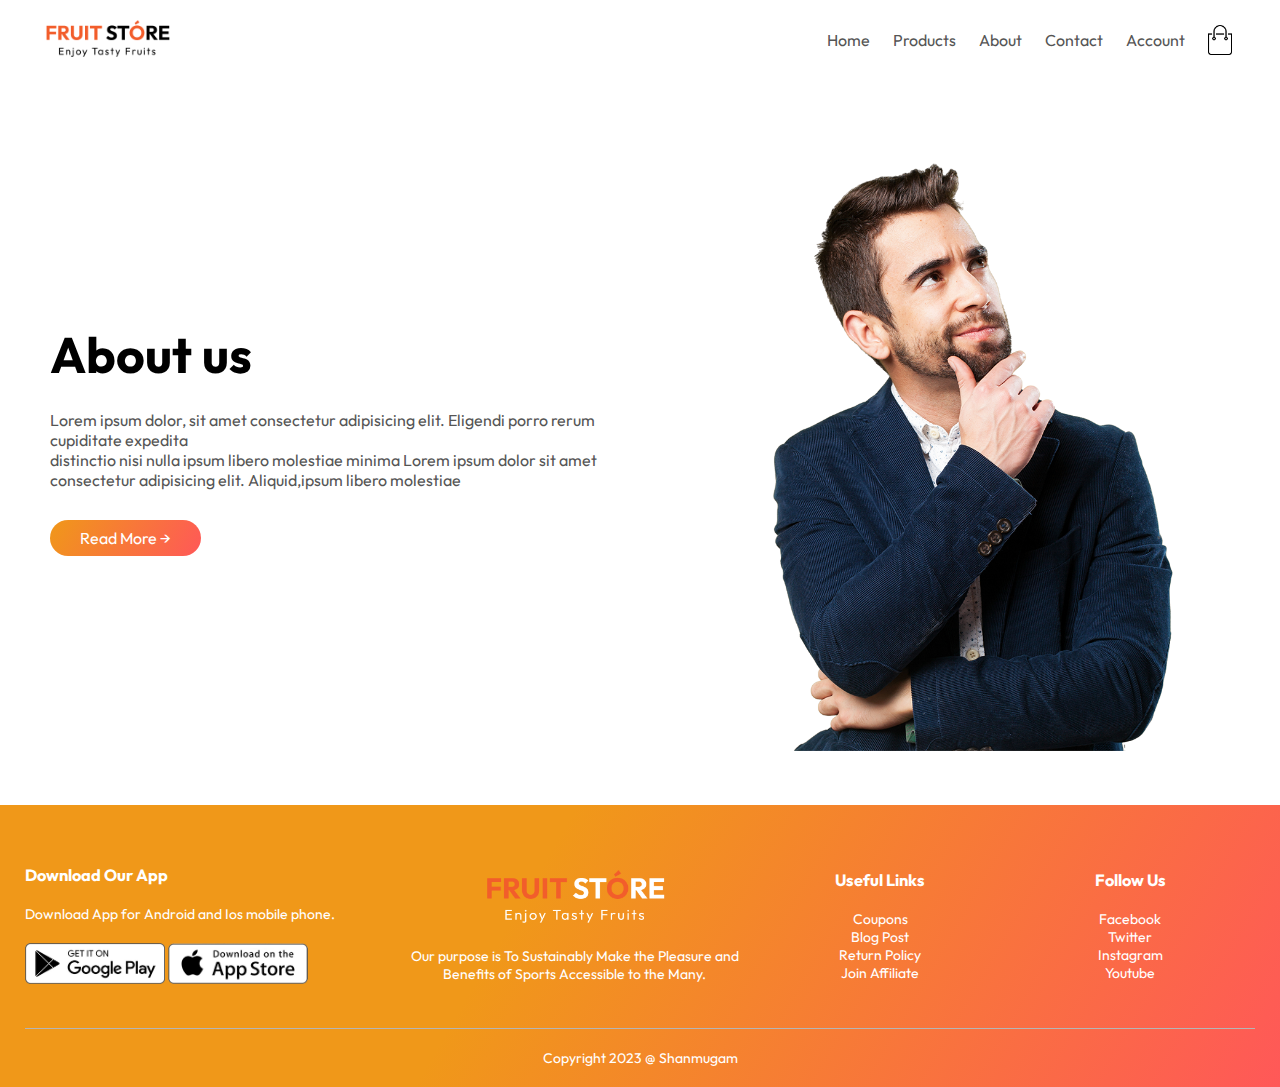
<file: about.html>
<!DOCTYPE html>
<html lang="en">
  <head>
    <meta charset="UTF-8" />
    <meta name="viewport" content="width=device-width, initial-scale=1.0" />
    <!--we have added this view port tag and set initial scale to 1 so that our side shoudl be adjustable according to different devices especially for mobile devices-->
    <title>All Products - RedStore</title>
    <link rel="stylesheet" href="CSS/style.css" />
    <link
      href="https://fonts.googleapis.com/css2?family=Poppins:wght@200;300;400;500;600;700&display=swap"
      rel="stylesheet"
    />
    <!--poppins font from google fonts website then select popping select some types and then embed-->
    <link
      rel="stylesheet"
      href="https://stackpath.bootstrapcdn.com/font-awesome/4.7.0/css/font-awesome.min.css"
    />
    <!--link to connect to font awesome 4 to use different icons, just type font awesome 4 cdn and click on first link and copy the url and past it here with rel="stylesheet"-->
  </head>

  <body>
    <div class="container">
      <!--making navigation bar consist of logo and menu links-->
      <div class="navbar">
        <div class="logo">
          <img src="images/logo.png" alt="RedStore logo" width="125px" />
        </div>

        <!--menu-->
        <nav>
          <ul id="MenuItems">
            <!--use this id in js-->
            <li><a href="index.html">Home</a></li>
            <li><a href="Products.html">Products</a></li>
            <li><a href="about.html">About</a></li>
            <li><a href="contact.html">Contact</a></li>
            <li><a href="account.html">Account</a></li>
          </ul>
        </nav>
        <img
          src="images/cart.png"
          alt="cart"
          width="30px"
          height="30px"
        /><!--adding cart image in navigation section -->
        <img
          src="images/menu.png"
          class="menu-icon"
          onclick="menutoggle()"
        /><!--this is the menu icon which  will be displayed on smaller screens with 3 lines, and when we click on it, it will open upside down or like dropdown menu, to open like this we have pass one menutoggle function to it which we have written in the end in js-->
      </div>
    </div>

    <div class="container">
      <div class="row">
        <!--dividing this section into 2 columns-->
        <!--1st column for heading button and text-->
        <div class="col-2">
          <h1>About us</h1>
          <p>
            Lorem ipsum dolor, sit amet consectetur adipisicing elit. Eligendi
            porro rerum cupiditate expedita <br />
            distinctio nisi nulla ipsum libero molestiae minima Lorem ipsum
            dolor sit amet consectetur adipisicing elit. Aliquid,ipsum libero
            molestiae
          </p>
          <a href="" class="btn">Read More &#8594;</a
          ><!--where &#8594 is the code of arrow icon in explore now button-->
        </div>
        <!--2nd for image-->
        <div class="col-2">
          <img src="images/About men.png" alt="header image" />
        </div>
      </div>
    </div>

    <div class="footer">
      <div class="container">
        <!-- it will follow same styling as of header-->
        <div class="row">
          <!--it contains 4 columns col1 contains text and col2 contain image col3 contains useful links and col4 contains social media links-->
          <div class="footer-col-1">
            <h3>Download Our App</h3>
            <p>Download App for Android and Ios mobile phone.</p>

            <!---add images of play store and appstore in 1st column-->
            <div class="app-logo">
              <img src="images/play-store.png" />
              <img src="images/app-store.png" />
            </div>
          </div>

          <div class="footer-col-2">
            <img src="images/logo-white.png" />
            <p>
              Our purpose is To Sustainably Make the Pleasure and Benefits of
              Sports Accessible to the Many.
            </p>
          </div>

          <div class="footer-col-3">
            <h3>Useful Links</h3>
            <ul>
              <li>Coupons</li>
              <li>Blog Post</li>
              <li>Return Policy</li>
              <li>Join Affiliate</li>
            </ul>
          </div>

          <div class="footer-col-4">
            <h3>Follow Us</h3>
            <ul>
              <li>Facebook</li>
              <li>Twitter</li>
              <li>Instagram</li>
              <li>Youtube</li>
            </ul>
          </div>
        </div>
        <!--add horizontal line and copyright text along with clickable link-->
        <hr />
        <a href="" class="copyright">Copyright 2023 @ Shanmugam</a>
      </div>
    </div>
  </body>
</html>
</file>
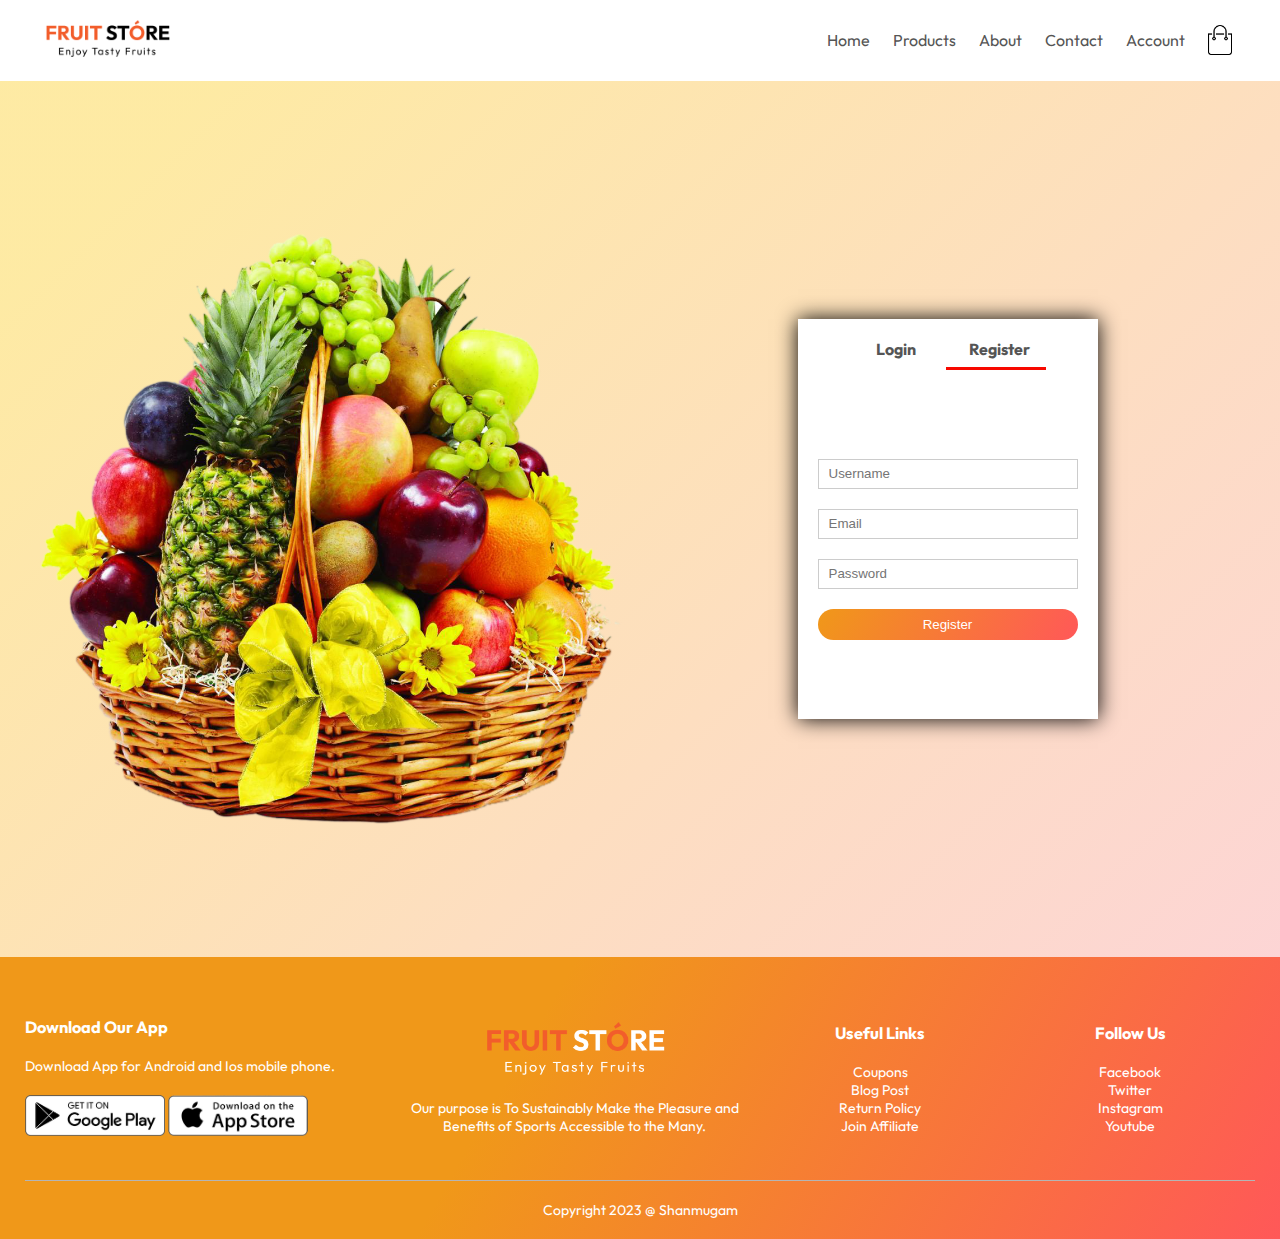
<file: account.html>
<!DOCTYPE html>
<html lang = "en">

    <head>
        <meta charset="UTF-8">
        <meta name="viewport" content="width=device-width, initial-scale=1.0"><!--we have added this view port tag and set initial scale to 1 so that our side shoudl be adjustable according to different devices especially for mobile devices-->
        <title>All Products - RedStore</title>
        <link rel="stylesheet" href="CSS/style.css"> 
        <link href="https://fonts.googleapis.com/css2?family=Poppins:wght@200;300;400;500;600;700&display=swap" rel="stylesheet"><!--poppins font from google fonts website then select popping select some types and then embed-->
        <link rel="stylesheet" href="https://stackpath.bootstrapcdn.com/font-awesome/4.7.0/css/font-awesome.min.css"><!--link to connect to font awesome 4 to use different icons, just type font awesome 4 cdn and click on first link and copy the url and past it here with rel="stylesheet"-->
    </head>

    <body>

        <div class="container">

            <!--making navigation bar consist of logo and menu links-->
            <div class="navbar">
                <div class="logo">
                    <img src="images/logo.png" alt="RedStore logo" width=125px>
                </div>
    
                <!--menu-->
                 <nav> 
                    <ul id="MenuItems"><!--use this id in js-->                        
                        <li><a href="index.html">Home</a></li>
              <li><a href="Products.html">Products</a></li>
              <li><a href="about.html">About</a></li>

              <li><a href="contact.html">Contact</a></li>
              <li><a href="account.html">Account</a></li>
                    </ul>
                </nav>
                <img src="images/cart.png" alt="cart" width=30px height=30px><!--adding cart image in navigation section -->
                <img src="images/menu.png" class="menu-icon" onclick="menutoggle()"><!--this is the menu icon which  will be displayed on smaller screens with 3 lines, and when we click on it, it will open upside down or like dropdown menu, to open like this we have pass one menutoggle function to it which we have written in the end in js-->
            </div>
        </div>
 <!----------------Account Page---------------->
    <div class="account-page">
      <div class="container">
            <div class="row">

                <div class="col-2"><!--1 column for image and other for form-->
                    <img src="images/image1.png">
                </div>
                
                <div class="col-2">
                    <div class="form-container"><!--column for form-->
                        <div class="form-btn"><!--button for login and register-->
                            <span onclick="login()">Login</span><!--use js-->
                            <span onclick="register()">Register</span>
                            <hr id="Indicator"><!--red orange bar-->
                        </div>

                        <form id="LoginForm"><!--login form-->
                            <input type="text" placeholder="Username">
                            <input type="password" placeholder="Password">
                            <button type="Submit" class="btn">Login</button>
                            <a href="">Forgot Password?</a>
                        </form>

                        <form id="RegForm"><!--registraition form-->
                            <input type="text" placeholder="Username">
                            <input type="email" placeholder="Email">
                            <input type="password" placeholder="Password">
                            <button type="Submit" class="btn">Register</button>
                        </form>


                    </div>
                </div>
                </div>

            </div>
        </div>

    </div>
    <!-------footer------->
    <div class="footer">
        <div class="container"><!-- it will follow same styling as of header-->
            <div class="row">
                
                <!--it contains 4 columns col1 contains text and col2 contain image col3 contains useful links and col4 contains social media links-->
                <div class="footer-col-1">
                    <h3>Download Our App</h3>
                    <p>Download App for Android and Ios mobile phone.</p>
                   
                   <!---add images of play store and appstore in 1st column-->
                    <div class="app-logo">
                        <img src="images/play-store.png">
                        <img src="images/app-store.png">
                    </div>   
                
                </div>

                <div class="footer-col-2">
                    <img src="images/logo-white.png">
                    <p>Our purpose is To Sustainably Make the Pleasure and Benefits of Sports Accessible to the Many.</p>
                </div>

                <div class="footer-col-3">
                    <h3>Useful Links</h3>
                    <ul>
                        <li>Coupons</li>
                        <li>Blog Post</li>
                        <li>Return Policy</li>
                        <li>Join Affiliate</li>
                    </ul>
                    
                </div>

                <div class="footer-col-4">
                    <h3>Follow Us</h3>
                    <ul>
                        <li>Facebook</li>
                        <li>Twitter</li>
                        <li>Instagram</li>
                        <li>Youtube</li>
                    </ul>
                    
                </div>
            </div>
            <!--add horizontal line and copyright text along with clickable link-->
            <hr>
            <a href="" class="copyright">Copyright 2023 @ Shanmugam</a>

        </div>
    </div>         

    <!-----------------JS----------------------->
    <script>
        //declare variable MenuItems which take ul having id "MenuItems"
        
        var MenuItems = document.getElementById("MenuItems");
        MenuItems.style.maxHeight = "0px";//by default, we have set menu or dropdown menu height to 0px, means it is close by default
        
        function menutoggle()//this is the function which we have called above in nav which works on small devices and users click on it
        {
            if (MenuItems.style.maxHeight =="0px")//when user click on it and if it is closed or its height is 0px, then it will open or it should have heigt of 200px upon clicking
            {
                MenuItems.style.maxHeight = "200px"
            }
            else//if user not clicked or it has already opened, then it will upon clicking again closed
            {
                MenuItems.style.maxHeight = "0px" 
            }
        
        }
    </script>    

    <!------------JS for toggle form------------->
    <script>
        var LoginForm = document.getElementById("LoginForm");
        var RegForm = document.getElementById("RegForm");
        var Indicator = document.getElementById("Indicator");

            function register(){//by 

                RegForm.style.transform = "translateX(0px)";//in Css, by default we set translatex(100) so by default, we are at register, thats why when person clicks on register, everything stayed there stayed there
                LoginForm.style.transform = "translateX(0px)";
                Indicator.style.transform = "translateX(100px)";//As mentioned above, in css translatex(100) is set, so for indicator to be by default on register, we set it to 100px;
            }

            function login(){

                RegForm.style.transform = "translateX(300px)";//when person clicks on login, login form shift to 300px forward and register form goes 300px outside, but we cannot see it as we use overflow=hidden in css, if want to see, then remove overflow property.
                LoginForm.style.transform = "translateX(300px)";
                Indicator.style.transform = "translateX(0px)";//as by default on 100px or on register, so when clicks on login, it comes back to 0 px
            }



    </script>

    </body>

</html>
</file>
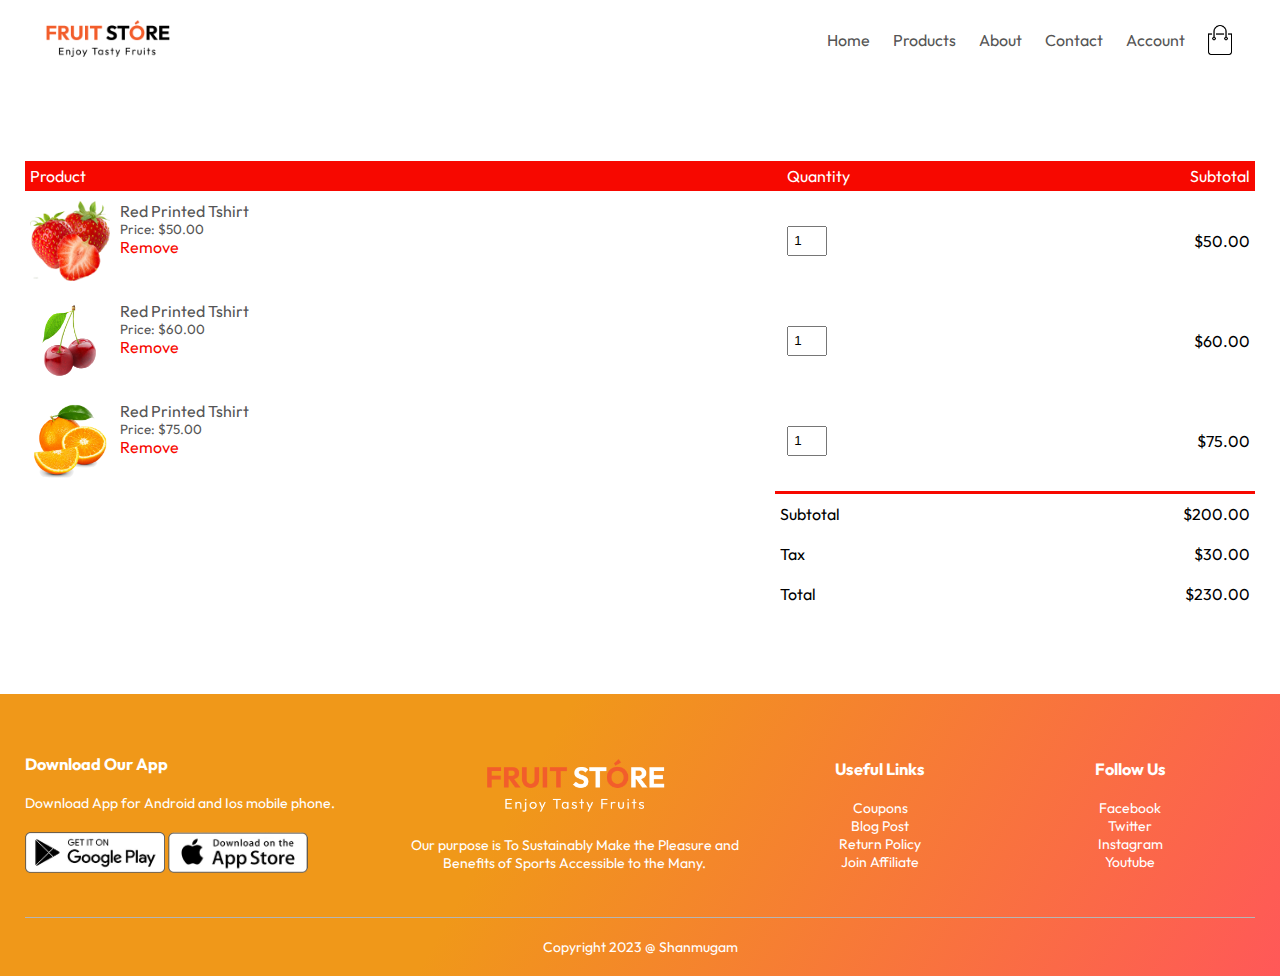
<file: cart.html>
<!DOCTYPE html>
<html lang="en">
  <head>
    <meta charset="UTF-8" />
    <meta name="viewport" content="width=device-width, initial-scale=1.0" />
    <!--we have added this view port tag and set initial scale to 1 so that our side shoudl be adjustable according to different devices especially for mobile devices-->
    <title>All Products - RedStore</title>
    <link rel="stylesheet" href="CSS/style.css" />
    <link
      href="https://fonts.googleapis.com/css2?family=Poppins:wght@200;300;400;500;600;700&display=swap"
      rel="stylesheet"
    />
    <!--poppins font from google fonts website then select popping select some types and then embed-->
    <link
      rel="stylesheet"
      href="https://stackpath.bootstrapcdn.com/font-awesome/4.7.0/css/font-awesome.min.css"
    />
    <!--link to connect to font awesome 4 to use different icons, just type font awesome 4 cdn and click on first link and copy the url and past it here with rel="stylesheet"-->
  </head>

  <body>
    <div class="container">
      <!--making navigation bar consist of logo and menu links-->
      <div class="navbar">
        <div class="logo">
          <img src="images/logo.png" alt="RedStore logo" width="125px" />
        </div>

        <!--menu-->
        <nav>
          <ul id="MenuItems">
            <!--use this id in js-->
            <li><a href="index.html">Home</a></li>
            <li><a href="Products.html">Products</a></li>
            <li><a href="about.html">About</a></li>

            <li><a href="contact.html">Contact</a></li>
            <li><a href="account.html">Account</a></li>
          </ul>
        </nav>
        <img
          src="images/cart.png"
          alt="cart"
          width="30px"
          height="30px"
        /><!--adding cart image in navigation section -->
        <img
          src="images/menu.png"
          class="menu-icon"
          onclick="menutoggle()"
        /><!--this is the menu icon which  will be displayed on smaller screens with 3 lines, and when we click on it, it will open upside down or like dropdown menu, to open like this we have pass one menutoggle function to it which we have written in the end in js-->
      </div>
    </div>
    <!--------------Cart Item Detail----------->

    <div class="small container cart-page">
      <table>
        <tr>
          <th>Product</th>
          <th>Quantity</th>
          <th>Subtotal</th>
        </tr>
        <tr>
          <td>
            <div class="cart-info">
              <img src="images/buy-1.png" />
              <div>
                <p>Red Printed Tshirt</p>
                <small>Price: $50.00</small>
                <a href="">Remove</a>
              </div>
            </div>
          </td>
          <td><input type="number" value="1" /></td>
          <td>$50.00</td>
        </tr>

        <tr>
          <td>
            <div class="cart-info">
              <img src="images/buy-2.png" />
              <div>
                <p>Red Printed Tshirt</p>
                <small>Price: $60.00</small>
                <a href="">Remove</a>
              </div>
            </div>
          </td>
          <td><input type="number" value="1" /></td>
          <td>$60.00</td>
        </tr>

        <tr>
          <td>
            <div class="cart-info">
              <img src="images/buy-3.png" />
              <div>
                <p>Red Printed Tshirt</p>
                <small>Price: $75.00</small>
                <a href="">Remove</a>
              </div>
            </div>
          </td>
          <td><input type="number" value="1" /></td>
          <td>$75.00</td>
        </tr>
      </table>

      <div class="total-price">
        <table>
          <tr>
            <td>Subtotal</td>
            <td>$200.00</td>
          </tr>
          <tr>
            <td>Tax</td>
            <td>$30.00</td>
          </tr>
          <tr>
            <td>Total</td>
            <td>$230.00</td>
          </tr>
        </table>
      </div>
    </div>

    <!-------footer------->
    <div class="footer">
      <div class="container">
        <!-- it will follow same styling as of header-->
        <div class="row">
          <!--it contains 4 columns col1 contains text and col2 contain image col3 contains useful links and col4 contains social media links-->
          <div class="footer-col-1">
            <h3>Download Our App</h3>
            <p>Download App for Android and Ios mobile phone.</p>

            <!---add images of play store and appstore in 1st column-->
            <div class="app-logo">
              <img src="images/play-store.png" />
              <img src="images/app-store.png" />
            </div>
          </div>

          <div class="footer-col-2">
            <img src="images/logo-white.png" />
            <p>
              Our purpose is To Sustainably Make the Pleasure and Benefits of
              Sports Accessible to the Many.
            </p>
          </div>

          <div class="footer-col-3">
            <h3>Useful Links</h3>
            <ul>
              <li>Coupons</li>
              <li>Blog Post</li>
              <li>Return Policy</li>
              <li>Join Affiliate</li>
            </ul>
          </div>

          <div class="footer-col-4">
            <h3>Follow Us</h3>
            <ul>
              <li>Facebook</li>
              <li>Twitter</li>
              <li>Instagram</li>
              <li>Youtube</li>
            </ul>
          </div>
        </div>
        <!--add horizontal line and copyright text along with clickable link-->
        <hr />
        <a href="" class="copyright">Copyright 2023 @ Shanmugam</a>
      </div>
    </div>

    <!-----------------JS----------------------->
    <script>
      //declare variable MenuItems which take ul having id "MenuItems"

      var MenuItems = document.getElementById("MenuItems");
      MenuItems.style.maxHeight = "0px"; //by default, we have set menu or dropdown menu height to 0px, means it is close by default

      function menutoggle() {
        //this is the function which we have called above in nav which works on small devices and users click on it
        if (MenuItems.style.maxHeight == "0px") {
          //when user click on it and if it is closed or its height is 0px, then it will open or it should have heigt of 200px upon clicking
          MenuItems.style.maxHeight = "200px";
        } //if user not clicked or it has already opened, then it will upon clicking again closed
        else {
          MenuItems.style.maxHeight = "0px";
        }
      }
    </script>
  </body>
</html>
</file>
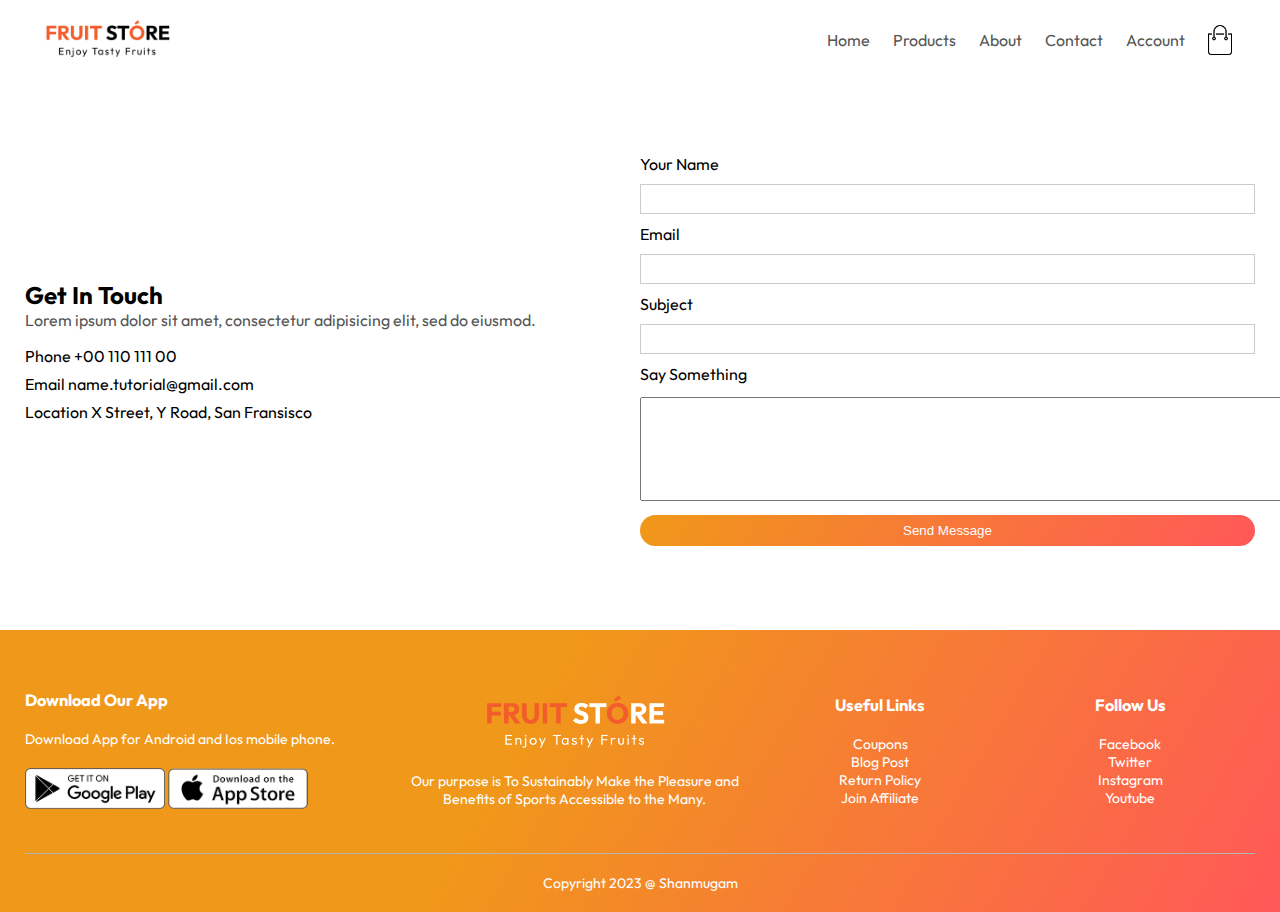
<file: contact.html>
<!DOCTYPE html>
<html lang="en">
  <head>
    <meta charset="UTF-8" />
    <meta name="viewport" content="width=device-width, initial-scale=1.0" />
    <!--we have added this view port tag and set initial scale to 1 so that our side shoudl be adjustable according to different devices especially for mobile devices-->
    <title>All Products - RedStore</title>
    <link rel="stylesheet" href="CSS/style.css" />

    <!--poppins font from google fonts website then select popping select some types and then embed-->
    <link
      rel="stylesheet"
      href="https://cdnjs.cloudflare.com/ajax/libs/font-awesome/6.4.2/css/all.min.css"
      integrity="sha512-z3gLpd7yknf1YoNbCzqRKc4qyor8gaKU1qmn+CShxbuBusANI9QpRohGBreCFkKxLhei6S9CQXFEbbKuqLg0DA=="
      crossorigin="anonymous"
      referrerpolicy="no-referrer"
    />
    <!--link to connect to font awesome 4 to use different icons, just type font awesome 4 cdn and click on first link and copy the url and past it here with rel="stylesheet"-->
  </head>

  <body>
    <div class="container">
      <!--making navigation bar consist of logo and menu links-->
      <div class="navbar">
        <div class="logo">
          <img src="images/logo.png" alt="RedStore logo" width="125px" />
        </div>

        <!--menu-->
        <nav>
          <ul id="MenuItems">
            <!--use this id in js-->
            <li><a href="index.html">Home</a></li>
            <li><a href="Products.html">Products</a></li>
            <li><a href="about.html">About</a></li>
            <li><a href="contact.html">Contact</a></li>
            <li><a href="account.html">Account</a></li>
          </ul>
        </nav>
        <img
          src="images/cart.png"
          alt="cart"
          width="30px"
          height="30px"
        /><!--adding cart image in navigation section -->
        <img
          src="images/menu.png"
          class="menu-icon"
          onclick="menutoggle()"
        /><!--this is the menu icon which  will be displayed on smaller screens with 3 lines, and when we click on it, it will open upside down or like dropdown menu, to open like this we have pass one menutoggle function to it which we have written in the end in js-->
      </div>
    </div>

    <div class="container contact">
      <main class="row">
        <section class="col-2">
          <div class="col-5 contactrow">
            <div>
              <h2>Get In Touch</h2>
              <p class="conp">
                Lorem ipsum dolor sit amet, consectetur adipisicing elit, sed do
                eiusmod.
              </p>
            </div>
            <div class="contactInfo">
              <div class="iconGroup">
                <i class="fa-solid fa-phone orangec"></i>

                <div class="details">
                  <span>Phone</span>
                  <span>+00 110 111 00</span>
                </div>
              </div>
              <div class="iconGroup">
                <i class="fa-solid fa-envelope orangec"></i>

                <div class="details">
                  <span>Email</span>
                  <span>name.tutorial@gmail.com</span>
                </div>
              </div>
              <div class="iconGroup">
                <i class="fa-solid fa-location-dot orangec"></i>

                <div class="details">
                  <span>Location</span>
                  <span>X Street, Y Road, San Fransisco</span>
                </div>
              </div>
            </div>
            <div class="socialMedia">
              <a href="#"><i class="fa-brands fa-facebook-f orangec"></i></a>
              <i class="fa-brands fa-facebook orangec"></i>
              <a href="#"><i class="fa-brands fa-twitter orangec"></i></a>
              <a href="#"><i class="fa-brands fa-instagram orangec"></i></a>
              <a href="#"><i class="fa-brands fa-linkedin-in orangec"></i></a>
            </div>
          </div>
        </section>

        <section class="col-2">
          <form class="messageForm">
            <div class="inputGroup halfWidth">
              <label>Your Name</label>
              <input type="text" name="" required="required" />
            </div>

            <div class="inputGroup halfWidth">
              <label>Email</label>
              <input type="email" name="" required="required" />
            </div>

            <div class="inputGroup fullWidth">
              <label>Subject</label>

              <input type="text" name="" required="required" />
            </div>

            <div class="inputGroup fullWidth">
              <label>Say Something</label>
              <textarea
                required="required"
                cols="80"
                rows="5"
                class="inplabel"
              ></textarea>
            </div>

            <div>
              <button class="btn">Send Message</button>
            </div>
          </form>
        </section>
      </main>
    </div>

    <div class="footer">
      <div class="container">
        <!-- it will follow same styling as of header-->
        <div class="row">
          <!--it contains 4 columns col1 contains text and col2 contain image col3 contains useful links and col4 contains social media links-->
          <div class="footer-col-1">
            <h3>Download Our App</h3>
            <p>Download App for Android and Ios mobile phone.</p>

            <!---add images of play store and appstore in 1st column-->
            <div class="app-logo">
              <img src="images/play-store.png" />
              <img src="images/app-store.png" />
            </div>
          </div>

          <div class="footer-col-2">
            <img src="images/logo-white.png" />
            <p>
              Our purpose is To Sustainably Make the Pleasure and Benefits of
              Sports Accessible to the Many.
            </p>
          </div>

          <div class="footer-col-3">
            <h3>Useful Links</h3>
            <ul>
              <li>Coupons</li>
              <li>Blog Post</li>
              <li>Return Policy</li>
              <li>Join Affiliate</li>
            </ul>
          </div>

          <div class="footer-col-4">
            <h3>Follow Us</h3>
            <ul>
              <li>Facebook</li>
              <li>Twitter</li>
              <li>Instagram</li>
              <li>Youtube</li>
            </ul>
          </div>
        </div>
        <!--add horizontal line and copyright text along with clickable link-->
        <hr />
        <a href="" class="copyright">Copyright 2023 @ Shanmugam</a>
      </div>
    </div>
  </body>
</html>
</file>
<file: CSS/style.css>
@import url(https://fonts.googleapis.com/css?family=Outfit:100,200,300,regular,500,600,700,800,900);
* {
  /* "*" is used for all elements in your website*/
  margin: 0;
  padding: 0;
  box-sizing: border-box; /*box sizing: border-box is used to add padding and border in both width and heghts.*/
}
body {
  font-family: "Outfit", sans-serif;
}

.navbar {
  display: flex;
  align-items: center;
  padding: 20px;
  z-index: 1;
}
nav {
  flex: 1;
  text-align: right;
}
nav ul {
  display: inline-block;
  list-style-type: none;
}
nav ul li {
  display: inline-block;
  margin-right: 20px;
}
/*for menu links*/
a {
  text-decoration: none;
  color: #555;
}
p {
  color: #555;
}
.container {
  max-width: 1300px; /*width of the header section will not be more than 1300px*/
  margin: auto;
  padding-left: 25px;
  padding-right: 25px;
}
/*dividing text and image in haif*/
.row {
  display: flex; /*flexible content*/
  align-items: center;
  flex-wrap: wrap; /*wrap place single line or multi lines in given space.*/
  justify-content: space-around; /*"Display the flex items with space before, between, and after the lines:"*/
}
.col-2 {
  flex-basis: 50%; /*divide it into haif*/
  min-width: 300px;
}
.col-2 img {
  max-width: 100%; /*should not be more than 100%*/
  padding: 50px 0px; /*top bottom 50, left right 0*/
}
.col-2 h1 {
  font-size: 50px;
  line-height: 60px;
  margin: 25px;
}
.col-2 p {
  margin-left: 25px;
}

/*design header button explore now*/
.btn {
  display: inline-block;
  background-image: linear-gradient(-60deg, #ff5858 0%, #f09819 100%);
  color: #fff;
  padding: 8px 30px;
  margin: 30px 0;
  margin-left: 25px;
  border-radius: 30px;
  transition: background 0.5s; /*below I have specified the change in button color when hover. this transition will delay color change by 0.5 sec*/
}
.btn:hover {
  background: #563434;
}
.header {
  /* background: radial-gradient(#fff, #ffd6d6); */
  position: relative;
  /* height: 100%; */
  /* background-image: linear-gradient(-60deg, #ff58583f 10%, #b8a6a6b7 60%); */
  background-image: linear-gradient(135deg, #fcd03171 10%, #f555553f 100%);
}

/* .backimg {
  position: absolute;
  top: 0;
  width: 100%;
  height: 100vh;
  object-fit: cover;
  overflow: hidden;
  z-index: 1000;
  -webkit-filter: opacity(0.2);
} */

.backimg img {
  z-index: 1000;
}
.header .row {
  margin-top: 75px;
}
/*for featured categories are*/
.categories {
  margin: 70px 0px;
}
.col-3 {
  flex-basis: 30%; /*30% for each image*/
  min-width: 250px; /*images should have min width of 250 px*/
  margin-bottom: 30px;
}
.col-3 img {
  width: 100%; /*utilize full col-3 width which has min-width of 250 px*/
}
/*featured products*/
/*small container edit whole section consist of rows*/
.small container {
  max-width: 1080px;
  margin: auto; /*make images in center*/
  padding-left: 25px;
  padding-right: 25px;
}
/*col-4 will edit col of images*/
.col-4 {
  flex-basis: 25%; /*each image column occupies 25% each*/
  padding: 10px;
  min-width: 200px;
  margin-bottom: 50px;
  transition: transform 0.5s; /*when apply hover effect it will move image with 5sec delay*/
}
.col-4 img {
  width: 100%; /*each image occupies full column width*/
}
/*for title class consist of heading of feature products*/
.title {
  text-align: center;
  margin: 0px auto 80px;
  position: relative;
  line-height: 60px;
  color: #555;
}

/*to make divider after featured products heading*/
.title::after {
  /*after is used to place something after anything*/
  content: ""; /*will place divider after title content*/
  background: #f70800; /*color of divider*/
  width: 80px; /*these all are the features of divider*/
  height: 5px;
  border-radius: 5px;
  position: absolute;
  bottom: 0;
  left: 50%; /*50% from l.H.S*/
  transform: translateX(-50%);
}
/*for products title*/
h4 {
  color: #555;
  font-weight: normal;
}
/*for products price*/
.col-4 p {
  font-size: 14px;
}
/*change color of rating stars -> .rating for rating class and .fa for icons*/
.rating .fa {
  color: #f70800;
}
/*hover effect to feature products images*/
.col-4:hover {
  transform: translateY(
    -5px
  ); /*hover effect to col-4 which contain 4 images of featured products and image move in y direction when hover*/
}
/*offer section*/

.offer {
  background-image: linear-gradient(-180deg, #ff58587e 10%, #f78e056e 60%);
  margin-top: 80px;
  padding: 30px;
}
.col-2 .offer-img {
  padding: 50px;
}
small {
  color: #555;
  display: block;
  margin-left: 25px;
}
/*testimonial*/
.testimonial {
  padding-top: 100px;
}
.testimonial .col-3 {
  text-align: center;
  padding: 40px 20px;
  box-shadow: 0 0 20px 0 rgba(0, 0, 0, 0.1); /*it will add shadow to each column like a box*/
  cursor: pointer; /*it convert cursor to shape pointer when moving cursor over testimonials*/
  transition: transform 0.5s; /*for hover effect*/
}
.testimonial .col-3 img {
  /*for the images of testimonials*/
  width: 50px;
  margin-top: 20px;
  border-radius: 50%;
}
.testimonial .col-3:hover {
  transform: translateY(-10px); /*hover effect to each column*/
}
/*designing quote section*/
.fa.fa-quote-left {
  font-size: 34px;
  color: #f70800; /*color of quote icon*/
}
.col-3 p {
  /*modify p of testimonials*/
  font-size: 12px;
  margin: 12px 0;
  color: #777;
}
.testimonial .col-3 h3 {
  font-weight: 600;
  color: #555;
  font-size: 16px;
}
/*brands*/
.brands {
  margin: 100px auto;
}
.col-5 {
  /* width: 150px; */
  height: 150px;
}
.col-5 img {
  width: 100%;
  height: 100%;
  cursor: pointer;
  filter: grayscale(100%); /*logo color would be gray*/
}
.col-5 img:hover {
  filter: grayscale(0); /*when hover on brands, it will remove gray color*/
}
/*designing footer*/
.footer {
  background-image: linear-gradient(
    -60deg,
    #ff5858 0%,
    #f09819 60%
  ); /*footer background color is black*/
  color: white; /*text color*/
  font-size: 14px;
  padding: 60px 0 20px;
}
.footer p {
  color: white; /*paragraphs color in class footer*/
}
.footer h3 {
  color: #fff; /*heading color is white*/
  margin-bottom: 20px;
}
.footer-col-1,
.footer-col-2,
.footer-col-3,
.footer-col-4 {
  min-width: 250px; /*all columns should have a min width of 250px*/
  margin-bottom: 20px;
}
.footer-col-1 {
  flex-basis: 30%;
}
.footer-col-2 {
  flex: 1; /*flex 1 is used to fill complete occupy given space*/
  text-align: center;
}
.footer-col-2 img {
  width: 180px; /*editing image in col2*/
  margin-bottom: 20px;
}
.footer-col-3,
.footer-col-4 {
  flex-basis: 12%; /*both footer col3 and col4 occupies 12% each*/
  text-align: center;
}
ul {
  list-style-type: none; /*remove bullets from links specially links which are in footer*/
}
.app-logo {
  margin-top: 20px;
}
.app-logo img {
  width: 140px;
}
.footer hr {
  border: none;
  background: #b5b5b5;
  height: 1px;
  margin: 20px 0;
}
.copyright {
  display: block;
  text-align: center;
  color: #fff;
}

/*-----------media query for menu-------------*/

.menu-icon {
  width: 28px; /*width of menu icon image*/
  margin-left: 20px;
  display: none; /*initially menu icon image will not be visible on any screen*/
}
/*we have to display menu icon for small screens only and hide it for larger screens*/

/*menu icon will be visible for width of page less than 800px, above 800px or larger screen it will not be visible and we get navbar */
@media only screen and (max-width: 800px) {
  nav ul {
    /*for whole dropdown menu chart*/
    position: absolute;
    top: 70px;
    left: 0;
    background: #333;
    width: 100%;
    overflow: hidden; /*before applying this, we were getting menu links open, so to clipped or close them and to work them only when clicked, we use overflow hidden*/
    transition: max-Height 0.5s; /*this will make dropdown menu to open with little bit delay and make it stylish*/
  }
  nav ul li {
    /*for home contacts etc*/
    display: block;
    margin-right: 50px;
    margin-top: 10px;
    margin-bottom: 10px;
  }
  nav ul li a {
    /*dropdown menu link color would be white*/
    color: #fff;
  }
  .menu-icon {
    /*we again call menu icon in smaller screen, before smaller screen, we set display none, means initially it was not visible for any screen, but now it will be visible for smaller screens as we set display to block*/
    display: block;
    cursor: pointer;
  }
}
/*All prodcuts page*/
.row-2 {
  justify-content: space-between; /*create some space heading and selection panel*/
  margin: 100px auto 50px;
}
select {
  border: 1px solid #f70800; /*create red border around dropdown select panel*/
  padding: 5px;
}
select:focus {
  outline: none; /*the issue was when create red border above, it shows red border but upon selecting other option it again becomes black, so we set outline none upon clicking and for clicking or tabing, focus is used*/
}
.page-btn {
  margin: 0 auto 80px;
}
.page-btn span {
  /*desigining pages no button which we have made using span tag*/
  display: inline-block;
  border: 1px solid #f70800;
  margin-left: 10px;
  width: 40px;
  height: 40px;
  text-align: center;
  line-height: 40px;
  cursor: pointer;
}
.page-btn span:hover {
  /*adds hover effect to page btn*/
  background: #f70800;
  color: #ffff;
}
/*single product details*/
.single-product {
  margin-top: 80px;
}
.single-product .col-2 img {
  padding: 0;
}
.single-product .col-2 {
  padding: 20px;
  text-align: left;
}

.single-product select {
  /*styling size dropdown*/
  display: block;
  padding: 10px;
  margin-top: 20px;
}
.single-product h4 {
  margin: 20px 0;
  font-size: 22px;
  font-weight: bold;
}

.single-product input {
  /*style no of products input*/
  width: 50px;
  height: 40px;
  font-size: 20px;
  margin-right: 10px;
  border: 1px solid #f70800;
}
input:focus {
  outline: none;
}
.single-product .fa {
  /*styling icon with product details h3*/
  color: #f70800;
  margin-left: 10px;
}
.small-img-row {
  display: flex; /*make all 4 images flexible*/
  justify-content: space-between; /*this will make all 4 images to take equal available space in single line without any gap, mean 25% each col, and to place gap between each col, we call col below and made 24% so to have a gap*/
}
.small-img-col {
  flex-basis: 24%; /*this will make each column to take 24% space and 1% gap*/
}
.single-product .col-2 p {
  margin-left: 0px;
}
.single-product .col-2 h1 {
  margin-left: 0px;
}
/*Cart Items*/
.cart-page {
  margin: 80px auto;
}
table {
  width: 100%; /*takes full width of the web page*/
  border-collapse: collapse;
}
.cart-info {
  display: flex;
  flex-wrap: wrap;
}
th {
  text-align: left;
  padding: 5px;
  color: white;
  background: #f70800;
  font-weight: normal;
}
td {
  padding: 10px 5px;
}
td input {
  width: 40px;
  height: 30px;
  padding: 5px;
}
td a {
  color: #f70800;
  ffont-size: 12px;
}
td img {
  width: 80px;
  height: 80px;
  margin-right: 10px;
}
td small {
  padding-left: 0px;
  margin-left: 0px;
}

.total-price {
  display: flex;
  justify-content: flex-end; /*put content with max width at the end, if flex start, then put content at start with max width as we mentioned max width below*/
}
.total-price table {
  border-top: 3px solid #f70800;
  width: 100%;
  max-width: 480px;
}
td:last-child {
  text-align: right; /*align all last column values to right, in our case, these are prices*/
}
th:last-child {
  text-align: right;
}
/*account page*/
.account-page {
  padding: 50px 0;
  /* background-image: linear-gradient(-60deg, #ff58583f 10%, #b8a6a6b7 60%); */
  /* background-image: linear-gradient(135deg, #abdcff 10%, #0396ff 100%); */
  background-image: linear-gradient(135deg, #fcd03171 10%, #f555553f 100%);
}
.form-container {
  /* in account page first column, we place an image, and in second coloumn we place form having following specs*/
  background: #fff;
  width: 300px;
  height: 400px;
  position: relative;
  text-align: center;
  padding: 20px 0;
  margin: auto;
  box-shadow: 0 0 20px 0px rgba(0, 0, 0, 1);
  overflow: hidden;
}
.form-container span {
  font-weight: bold;
  padding: 0 10px;
  color: #555555;
  cursor: pointer;
  width: 100px;
  display: inline-block;
}
.form-btn {
  display: inline-block;
}
.form-container form {
  max-width: 300px;
  padding: 0 20px;
  position: absolute;
  top: 130px;
  transition: transform 1s;
}
form input {
  width: 100%;
  height: 30px;
  margin: 10px 0;
  padding: 0 10px;
  border: 1px solid #ccc;
}
form .btn {
  width: 100%;
  border: none;
  cursor: pointer;
  margin: 10px 0;
}
form .btn:focus {
  outline: none;
}
#LoginForm {
  left: -300px;
}
#RegForm {
  left: 0;
}
form a {
  font-size: 12px;
}
#Indicator {
  width: 100px;
  border: none;
  background: #f70800;
  height: 3px;
  margin-top: 8px;
  transform: translateX(100px);
  transition: transform 1s;
}

.contact .row {
  display: flex;
  height: 61vh;
  width: 100%;
  justify-content: space-between;
  /* align-items: center; */
}

.contactrow {
  display: flex;
  flex-direction: column;
  width: 100%;
  flex: 1;
}
.fullWidth {
  display: block;
}

.inplabel {
  margin-top: 1em;
  /* border: 0.5; */
  padding: 1em;
}

textarea:focus {
  outline: 0;
}

.contactInfo {
  display: flex;
  flex-direction: column;
  gap: 0.5em;
  margin-top: 1em;
  margin-bottom: 1em;
}

.conp {
  margin: 0 !important;
}

.socialMedia {
  display: flex;
  gap: 0.5em;
}

.orangec {
  color: #f70800;
}

/*----------media query for each and every item display on mobile or screen size less than 600px---------------*/

@media only screen and (max-width: 600px) {
  .row {
    /*this is the row which we have used in every section*/
    text-align: center; /*when open on mobile, we make text in every row to be center align*/
  }
  .col-2,
  .col-3,
  .col-4 {
    /*for all columns view on mobile, we want one column single line occupying 100% width we not want 3 or 4 in single line*/
    flex-basis: 100%;
  }
  /*for single product detail page*/
  .single-product .row {
    text-align: left;
  }
  .single-product .col-2 {
    padding: 20px;
  }
  .single-product h1 {
    font-size: 26px;
    line-height: 26px;
  }
  /*for cart page*/
  .cart-info p {
    display: none; /*hide product name in smaller screen*/
  }
}
</file>
